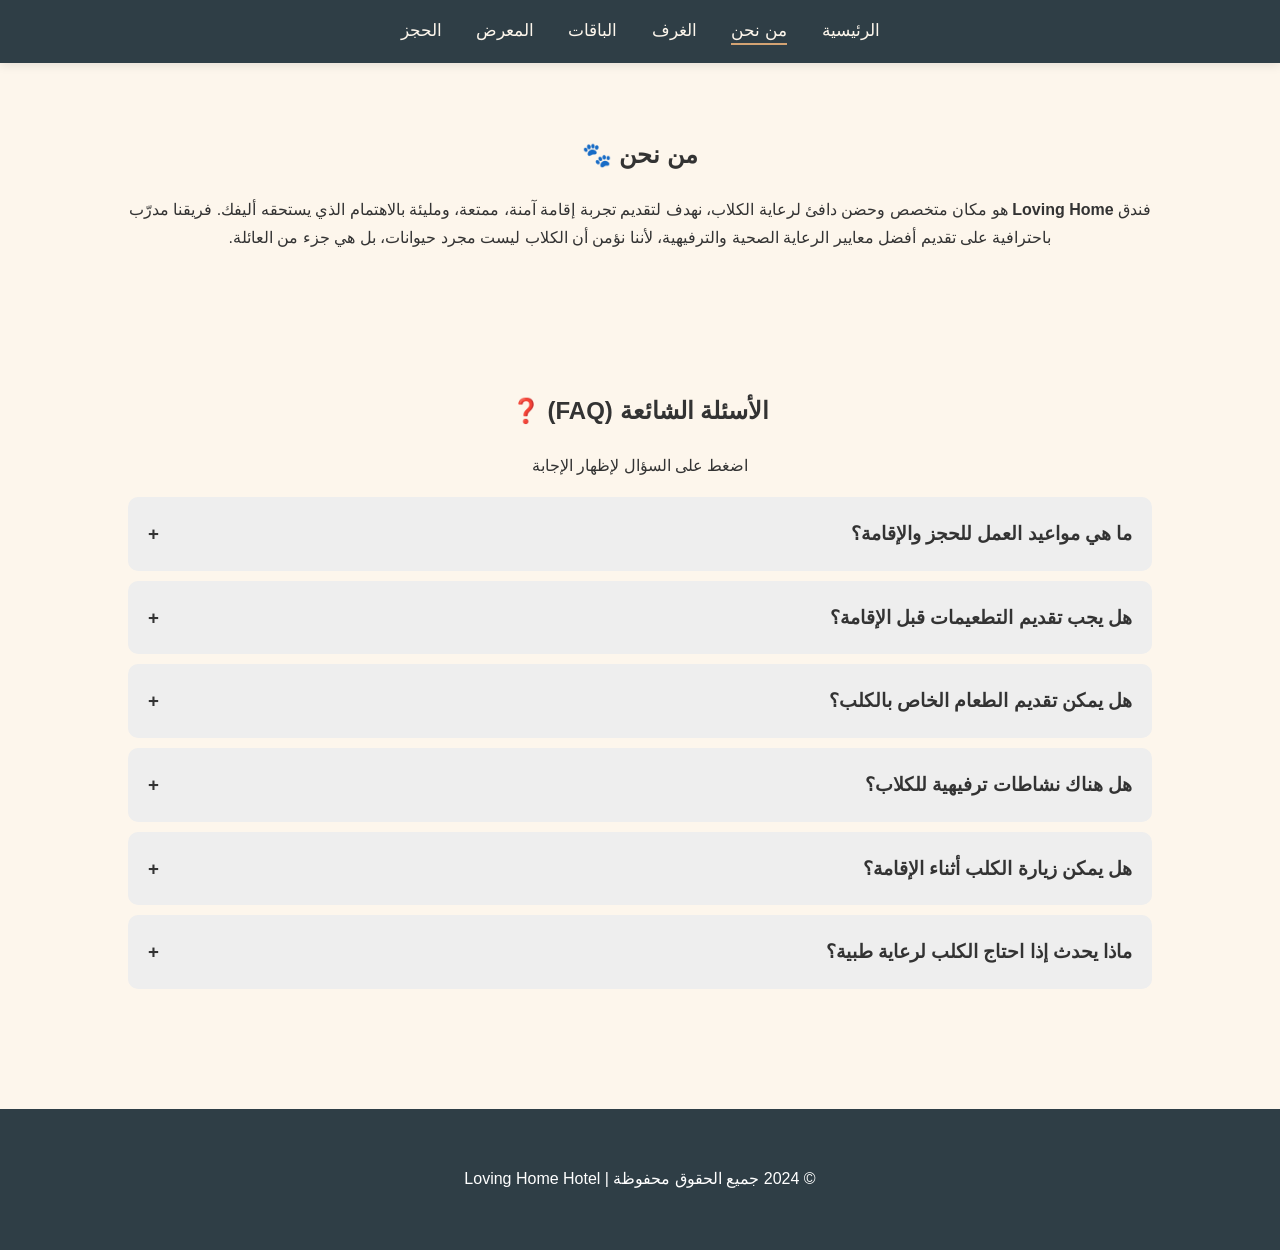
<file: About.html>
<!DOCTYPE html>
<html lang="ar" dir="rtl">
<head>
    <meta charset="UTF-8">
    <meta name="viewport" content="width=device-width, initial-scale=1.0">
    <meta name="description" content="تعرف على رؤية وفريق فندق Loving Home لرعاية الكلاب، واقرأ الأسئلة الشائعة حول خدماتنا.">
    <title>من نحن والأسئلة الشائعة | Loving Home Hotel</title>
    <link rel="stylesheet" href="Style.css">
</head>
<body>

    <header>
        <nav>
            <a href="index.html">الرئيسية</a>
            <a href="About.html" class="active">من نحن</a>
            <a href="Room.html">الغرف</a>
            <a href="Packages.html">الباقات</a>
            <a href="gallery.html">المعرض</a>
            <a href="Booking.html">الحجز</a>
        </nav>
    </header>

    <main>
        <section class="section intro-section">
            <h1>من نحن 🐾</h1>
            <article>
                <p>
                    فندق <strong>Loving Home</strong> هو مكان متخصص وحضن دافئ لرعاية الكلاب،
                    نهدف لتقديم تجربة إقامة آمنة، ممتعة، ومليئة بالاهتمام الذي يستحقه أليفك.
                    فريقنا مدرّب باحترافية على تقديم أفضل معايير الرعاية الصحية والترفيهية، 
                    لأننا نؤمن أن الكلاب ليست مجرد حيوانات، بل هي جزء من العائلة.
                </p>
            </article>
        </section>

        <section id="faq" class="section">
            <h2>الأسئلة الشائعة (FAQ) ❓</h2>
            <p class="faq-hint">اضغط على السؤال لإظهار الإجابة</p>

            <div class="faq-container">
                <div class="faq-item">
                    <h3 onclick="toggleFAQ(this)">ما هي مواعيد العمل للحجز والإقامة؟ <span>+</span></h3>
                    <p class="faq-answer">نحن متاحون للحجز على مدار الأسبوع، ويمكن استقبال الكلاب في أي يوم بين الساعة 8 صباحًا و8 مساءً.</p>
                </div>

                <div class="faq-item">
                    <h3 onclick="toggleFAQ(this)">هل يجب تقديم التطعيمات قبل الإقامة؟ <span>+</span></h3>
                    <p class="faq-answer">نعم، يجب تقديم شهادة تطعيم محدثة لجميع الكلاب لضمان السلامة الصحية لجميع الضيوف المقيمين لدينا.</p>
                </div>

                <div class="faq-item">
                    <h3 onclick="toggleFAQ(this)">هل يمكن تقديم الطعام الخاص بالكلب؟ <span>+</span></h3>
                    <p class="faq-answer">بالتأكيد، نشجعكم على إحضار طعام الكلب المفضل لتجنب تغيير نظامه الغذائي، كما نوفر وجبات صحية عند الطلب.</p>
                </div>

                <div class="faq-item">
                    <h3 onclick="toggleFAQ(this)">هل هناك نشاطات ترفيهية للكلاب؟ <span>+</span></h3>
                    <p class="faq-answer">نعم، لدينا ساحات لعب مغلقة، جلسات تدريب وتعديل سلوك، ومشي يومي تحت إشراف متخصصين.</p>
                </div>

                <div class="faq-item">
                    <h3 onclick="toggleFAQ(this)">هل يمكن زيارة الكلب أثناء الإقامة؟ <span>+</span></h3>
                    <p class="faq-answer">نعم، نرحب بزياراتكم! يمكن تنسيق موعد محدد لمقابلة كلبكم لضمان عدم إزعاج بقية النزلاء.</p>
                </div>

                <div class="faq-item">
                    <h3 onclick="toggleFAQ(this)">ماذا يحدث إذا احتاج الكلب لرعاية طبية؟ <span>+</span></h3>
                    <p class="faq-answer">جميع موظفينا مدربون على الإسعافات الأولية، ولدينا تعاقد مباشر مع عيادة بيطرية قريبة للحالات الطارئة.</p>
                </div>
            </div>
        </section>
    </main>

    <footer>
        <div class="footer-content">
            <p>© 2024 جميع الحقوق محفوظة | Loving Home Hotel</p>
        </div>
    </footer>

    <script src="script.js"></script>
</body>
</html>
</file>
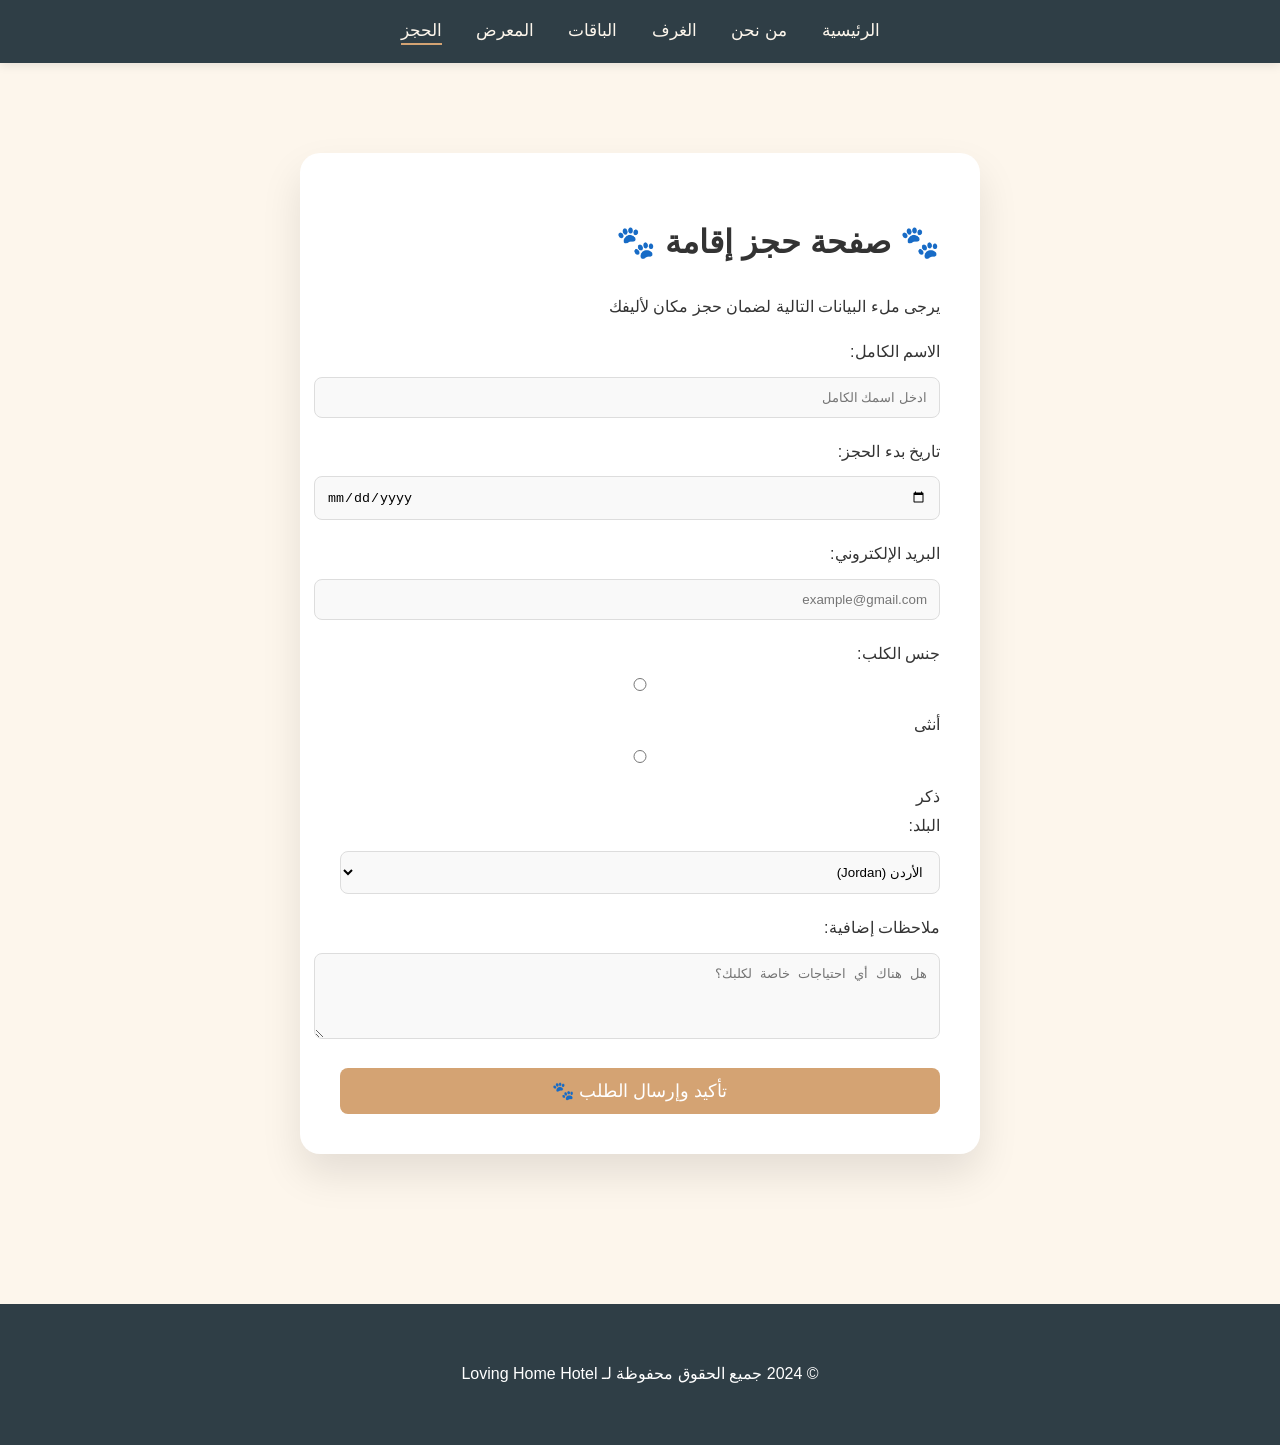
<file: Booking.html>
<!DOCTYPE html>
<html lang="ar" dir="rtl">
<head>
    <meta charset="UTF-8">
    <meta name="viewport" content="width=device-width, initial-scale=1.0">
    <meta name="description" content="احجز إقامة مريحة لكلبك الآن في فندق Loving Home">
    <meta name="keywords" content="حجز، فندق كلاب، رعاية حيوانات، الأردن">
    <meta name="author" content="Rama Hajjat">
    <title>حجز موعد | Loving Home Hotel</title>
    <link rel="stylesheet" href="Style.css">
</head>
<body>
    <header>
        <nav>
            <a href="index.html">الرئيسية</a>
            <a href="About.html">من نحن</a>
            <a href="Room.html">الغرف</a>
            <a href="Packages.html">الباقات</a>
            <a href="gallery.html">المعرض</a>
            <a href="Booking.html" class="active">الحجز</a>
        </nav>
    </header>

    <main class="section">
        <form id="bookingForm" onsubmit="validateForm(event)">
            <h1>🐾 صفحة حجز إقامة 🐾</h1>
            <p>يرجى ملء البيانات التالية لضمان حجز مكان لأليفك</p>

            <div class="form-group">
                <label for="userName">الاسم الكامل:</label>
                <input type="text" id="userName" required placeholder="ادخل اسمك الكامل">
            </div>

            <div class="form-group">
                <label for="bookDate">تاريخ بدء الحجز:</label>
                <input type="date" id="bookDate" required>
            </div>

            <div class="form-group">
                <label for="userEmail">البريد الإلكتروني:</label>
                <input type="email" id="userEmail" required placeholder="example@gmail.com">
            </div>

            <div class="form-group radio-group">
                <label>جنس الكلب:</label>
                <input type="radio" name="gender" value="female" id="female"> <label for="female">أنثى</label>
                <input type="radio" name="gender" value="male" id="male"> <label for="male">ذكر</label>
            </div>

            <div class="form-group">
                <label for="country">البلد:</label>
                <select id="country">
                    <option value="jordan">الأردن (Jordan)</option>
                    <option value="dubai">دبي (Dubai)</option>
                    <option value="turkiye">تركيا (Türkiye)</option>
                    <option value="syria">سوريا (Syria)</option>
                </select>
            </div>

            <div class="form-group">
                <label for="notes">ملاحظات إضافية:</label>
                <textarea id="notes" rows="4" placeholder="هل هناك أي احتياجات خاصة لكلبك؟"></textarea>
            </div>

            <button type="submit" class="btn-submit">تأكيد وإرسال الطلب 🐾</button>
        </form>
    </main>

    <footer>
        <p>© 2024 جميع الحقوق محفوظة لـ Loving Home Hotel</p>
    </footer>

    <script src="script.js"></script>
</body>
</html>
</file>
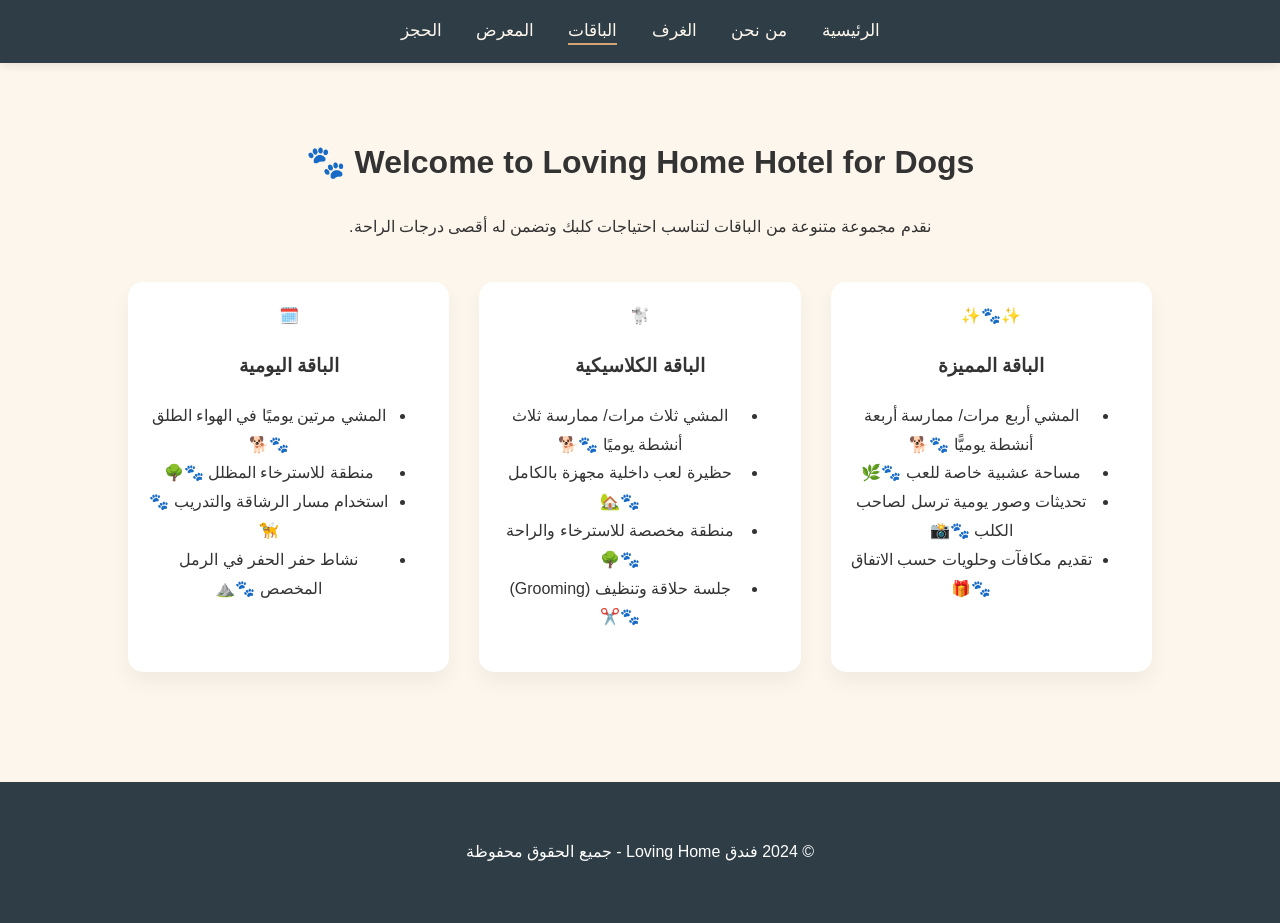
<file: Packages.html>
<!DOCTYPE html>
<html lang="ar" dir="rtl">
<head>
    <meta charset="UTF-8">
    <meta name="viewport" content="width=device-width, initial-scale=1.0">
    <meta name="description" content="تعرف على باقات الإقامة والخدمات المميزة في فندق Loving Home للكلاب">
    <title>باقات الخدمات | Loving Home Hotel</title>
    <link rel="stylesheet" href="Style.css">
</head>
<body>

    <header>
        <nav>
            <a href="index.html">الرئيسية</a>
            <a href="About.html">من نحن</a>
            <a href="Room.html">الغرف</a>
            <a href="Packages.html" class="active">الباقات</a>
            <a href="gallery.html">المعرض</a>
            <a href="Booking.html">الحجز</a>
        </nav>
    </header>

    <main class="section">
        <h1>Welcome to Loving Home Hotel for Dogs 🐾</h1>
        <p class="intro-text">نقدم مجموعة متنوعة من الباقات لتناسب احتياجات كلبك وتضمن له أقصى درجات الراحة.</p>

        <div class="package-grid">
            <section class="package-box">
                <div class="dog-icon" aria-label="أيقونة الباقة المميزة">✨🐾✨</div>
                <h3>الباقة المميزة</h3>
                <ul>
                    <li>المشي أربع مرات/ ممارسة أربعة أنشطة يوميًّا 🐾🐕</li>
                    <li>مساحة عشبية خاصة للعب 🐾🌿</li>
                    <li>تحديثات وصور يومية ترسل لصاحب الكلب 🐾📸</li>
                    <li>تقديم مكافآت وحلويات حسب الاتفاق 🐾🎁</li>
                </ul>
            </section>

            <section class="package-box">
                <div class="dog-icon" aria-label="أيقونة الباقة الكلاسيكية">🐩</div>
                <h3>الباقة الكلاسيكية</h3>
                <ul>
                    <li>المشي ثلاث مرات/ ممارسة ثلاث أنشطة يوميًا 🐾🐕</li>
                    <li>حظيرة لعب داخلية مجهزة بالكامل 🐾🏡</li>
                    <li>منطقة مخصصة للاسترخاء والراحة 🐾🌳</li>
                    <li>جلسة حلاقة وتنظيف (Grooming) 🐾✂️</li>
                </ul>
            </section>

            <section class="package-box">
                <div class="dog-icon" aria-label="أيقونة الباقة اليومية">🗓️</div>
                <h3>الباقة اليومية</h3>
                <ul>
                    <li>المشي مرتين يوميًا في الهواء الطلق 🐾🐕</li>
                    <li>منطقة للاسترخاء المظلل 🐾🌳</li>
                    <li>استخدام مسار الرشاقة والتدريب 🐾🦮</li>
                    <li>نشاط حفر الحفر في الرمل المخصص 🐾⛰️</li>
                </ul>
            </section>
        </div>
    </main>

    <footer>
        <div class="footer-content">
            <p>© 2024 فندق Loving Home - جميع الحقوق محفوظة</p>
        </div>
    </footer>

    <script src="script.js"></script>
</body>
</html>
</file>
<file: Style.css>
/* 1. تعريف المتغيرات - لضمان تناسق الألوان وسهولة التعديل (معيار Distinction) */
:root {
    --primary-color: #2f3e46;    /* الأخضر الغامق الرزين */
    --secondary-color: #d4a373;  /* اللون الخشبي الذهبي */
    --accent-color: #a3b18a;     /* الأخضر العشبي الهادئ */
    --bg-color: #fdf6ec;         /* كريمي فاتح مريح للعين */
    --text-color: #333;
    --white: #ffffff;
    --transition: all 0.3s ease;
}

/* 2. الإعدادات العامة */
body {
    margin: 0;
    font-family: 'Segoe UI', Tahoma, Geneva, Verdana, sans-serif;
    background-color: var(--bg-color);
    color: var(--text-color);
    line-height: 1.8;
    direction: rtl;
    text-align: center;
}

/* 3. الهيدر والقائمة (Navigation) */
header {
    background-color: var(--primary-color);
    padding: 1rem 5%;
    position: sticky;
    top: 0;
    z-index: 1000;
    box-shadow: 0 2px 10px rgba(0,0,0,0.1);
    display: flex;
    justify-content: center;
    align-items: center;
}

header nav a {
    color: #fdf6ec;
    text-decoration: none;
    margin: 0 15px;
    font-size: 17px;
    font-weight: 500;
    transition: var(--transition);
    position: relative;
    padding-bottom: 5px;
}

header nav a::after {
    content: '';
    position: absolute;
    width: 0;
    height: 2px;
    bottom: 0;
    right: 0;
    background-color: var(--secondary-color);
    transition: var(--transition);
}

header nav a:hover::after, 
header nav a.active::after {
    width: 100%;
}

header nav a:hover {
    color: var(--secondary-color);
}

/* 4. قسم الترحيب (Hero Section) */
.hero {
    background: linear-gradient(rgba(0,0,0,0.5), rgba(0,0,0,0.5)), url('photo/dog15.jpeg');
    background-size: cover;
    background-position: center;
    color: white;
    padding: 100px 20px;
    margin-bottom: 40px;
}

.hero h1 {
    font-size: 3rem;
    margin-bottom: 10px;
    text-shadow: 2px 2px 4px rgba(0,0,0,0.5);
}

/* 5. الحاويات والشبكات (Grids) */
.section {
    padding: 50px 10%;
    max-width: 1200px;
    margin: 0 auto;
}

.room-grid, .package-grid {
    display: grid;
    grid-template-columns: repeat(auto-fit, minmax(280px, 1fr));
    gap: 30px;
    margin-top: 40px;
}

/* 6. تصميم الصناديق (Card Design) */
.room-box, .package-box {
    background: var(--white);
    border-radius: 15px;
    overflow: hidden;
    box-shadow: 0 10px 20px rgba(0,0,0,0.05);
    transition: var(--transition);
    border-bottom: 4px solid transparent;
    padding: 20px;
}

.room-box:hover, .package-box:hover {
    transform: translateY(-10px);
    border-bottom: 4px solid var(--secondary-color);
    box-shadow: 0 15px 30px rgba(0,0,0,0.1);
}

.room-box img {
    width: 100%;
    height: 200px;
    object-fit: cover;
    border-radius: 10px;
}

/* 7. نموذج الحجز (Modern Form) */
form {
    background: var(--white);
    padding: 40px;
    border-radius: 20px;
    box-shadow: 0 20px 40px rgba(0,0,0,0.1);
    max-width: 600px;
    margin: 40px auto;
    text-align: right;
}

form input, form select, form textarea {
    width: 100%;
    padding: 12px;
    margin: 10px 0 20px 0;
    border: 1px solid #ddd;
    border-radius: 8px;
    background: #f9f9f9;
}

form button, .btn-submit, input[type="button"], input[type="submit"] {
    background-color: var(--secondary-color);
    color: white;
    padding: 12px 30px;
    border: none;
    border-radius: 8px;
    font-size: 18px;
    cursor: pointer;
    width: 100%;
    transition: var(--transition);
}

form button:hover {
    background-color: var(--primary-color);
}

/* 8. معرض الصور (Gallery) */
.gallery {
    display: grid;
    grid-template-columns: repeat(auto-fill, minmax(200px, 1fr));
    gap: 15px;
}

.gallery img {
    width: 100%;
    height: 200px;
    object-fit: cover;
    border-radius: 10px;
    cursor: pointer;
    transition: var(--transition);
}

.gallery img:hover {
    filter: brightness(0.8);
    transform: scale(1.03);
}

/* 9. الأسئلة الشائعة (FAQ Interaction) */
.faq-item {
    background: var(--white);
    margin-bottom: 10px;
    border-radius: 10px;
    text-align: right;
    overflow: hidden;
}

.faq-item h3 {
    padding: 20px;
    margin: 0;
    background: #eee;
    cursor: pointer;
    display: flex;
    justify-content: space-between;
}

.faq-answer {
    display: none; /* يتم التحكم بها عبر JS */
    padding: 20px;
    background: var(--white);
    border-top: 1px solid #ddd;
}

.faq-item.active .faq-answer {
    display: block;
}

/* 10. الفوتر (Footer) */
footer {
    background-color: var(--primary-color);
    color: white;
    padding: 40px 20px;
    margin-top: 60px;
}

/* 11. التجاوب مع الهواتف (Responsiveness) */
@media (max-width: 768px) {
    .hero h1 { font-size: 2rem; }
    header { flex-direction: column; }
    header nav { margin-top: 15px; }
    .section { padding: 20px 5%; }
}
</file>
